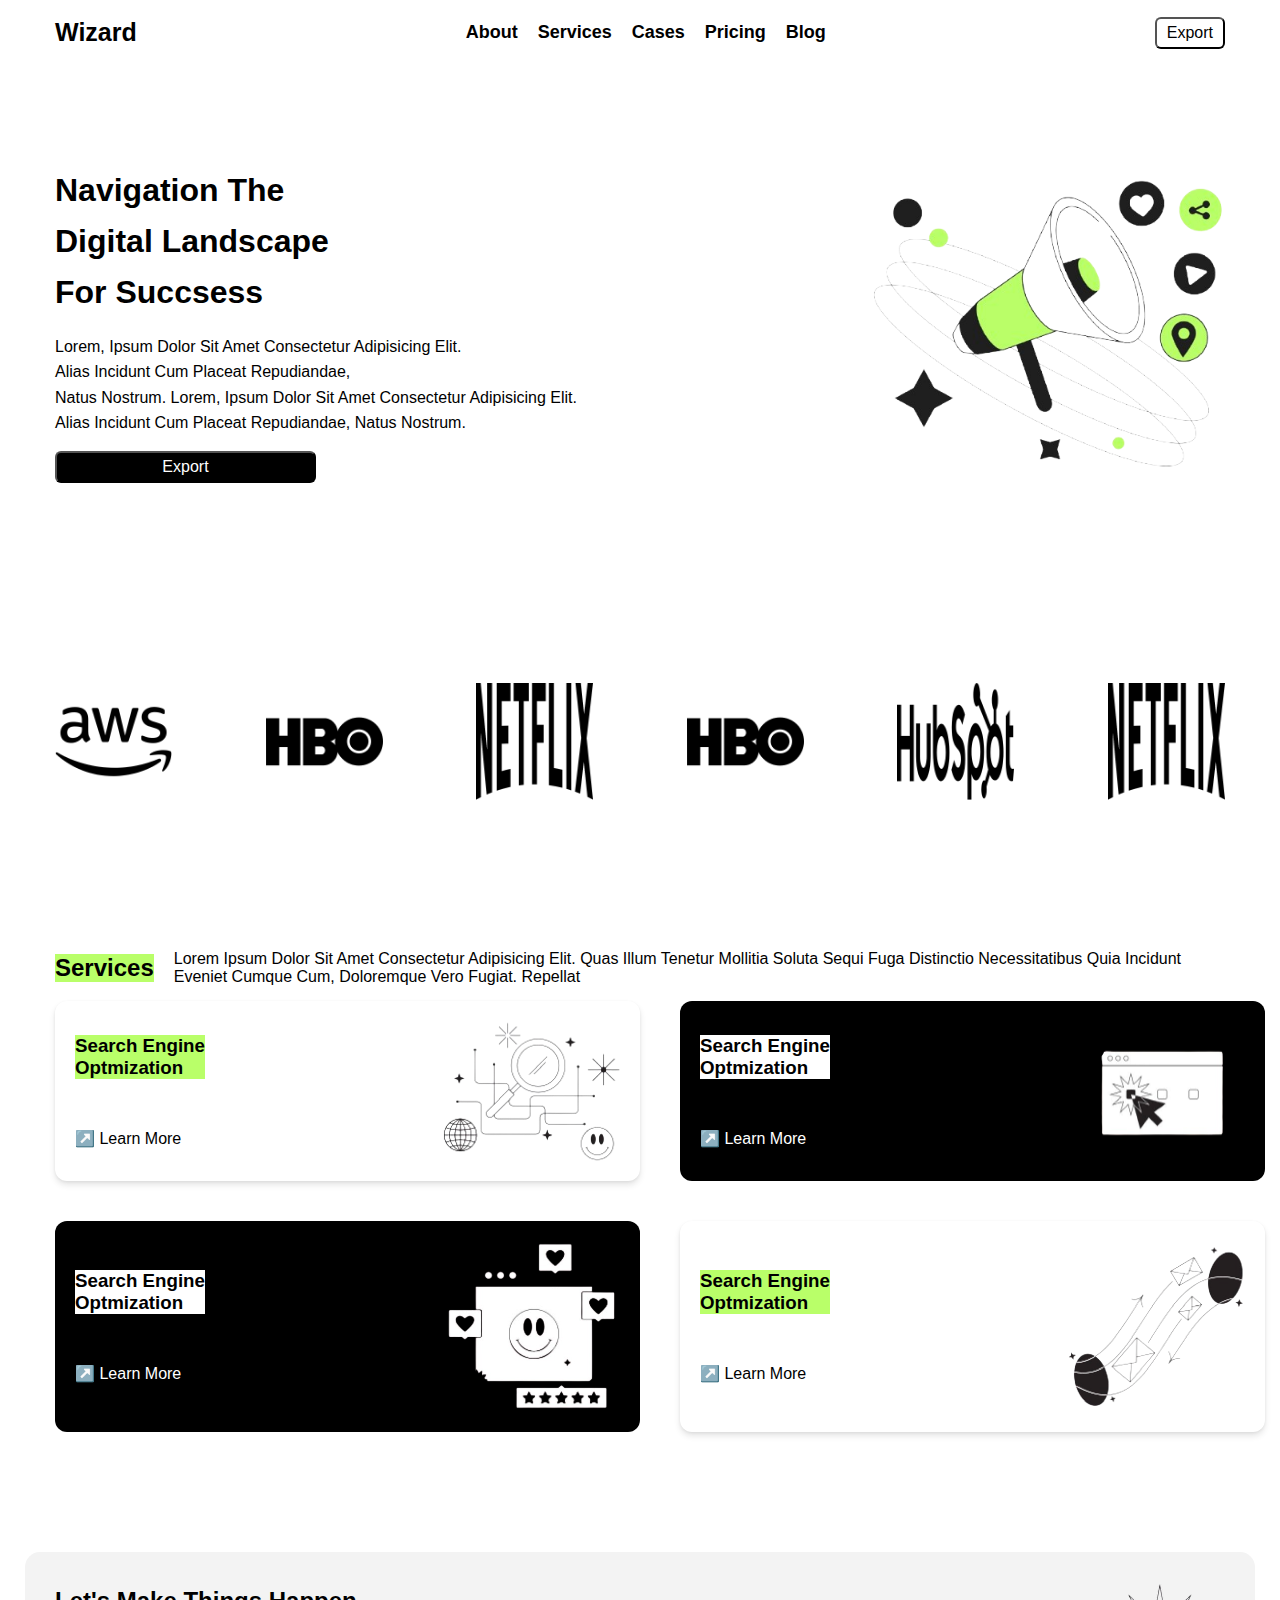
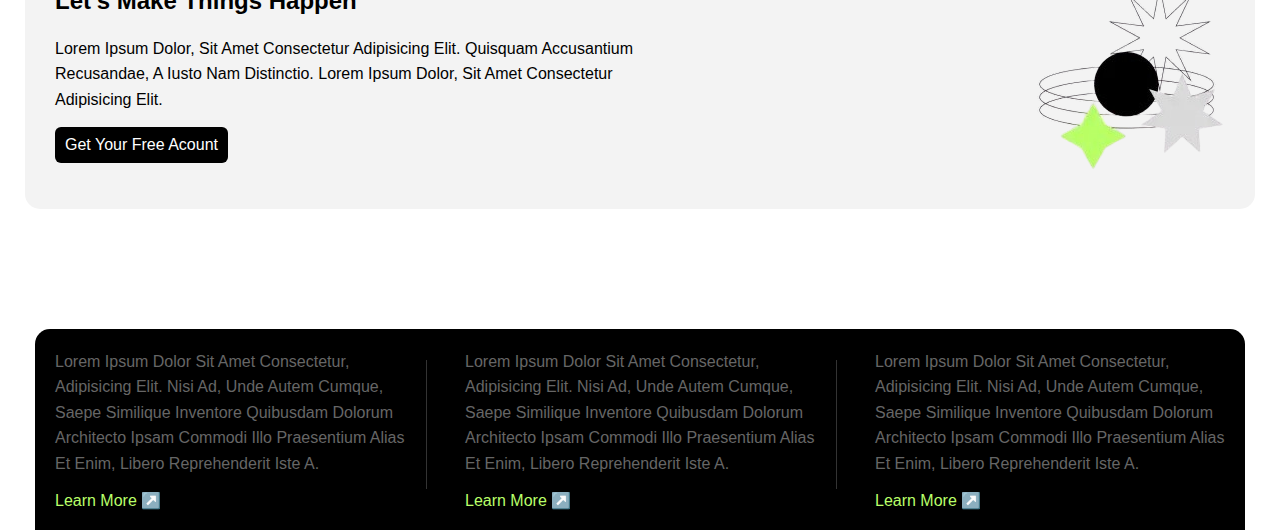
<file: Task_Three/index.html>
<!DOCTYPE html>
<html lang="en">
  <head>
    <meta charset="UTF-8" />
    <meta name="viewport" content="width=device-width, initial-scale=1.0" />
    <link rel="stylesheet" href="style.css" />
    <title>TaskThree</title>
  </head>
  <body>
    <!-- start header -->
    <header>
      <div class="container">
        <span class="logo">wizard</span>
        <nav>
          <ul>
            <li><a href="#about">about</a></li>
            <li><a href="#services">services</a></li>
            <li><a href="#cases">cases</a></li>
            <li><a href="#pricing">pricing</a></li>
            <li><a href="#blog">blog</a></li>
          </ul>
        </nav>
        <button class="header_btn">Export</button>
      </div>
    </header>

    <main>
      <!-- start hero section -->
      <section class="hero">
        <div class="container">
          <div class="maincontent">
            <div class="left">
              <h1>
                Navigation the <br />
                digital landscape <br />for succsess
              </h1>
              <p>
                Lorem, ipsum dolor sit amet consectetur adipisicing elit. <br> Alias
                incidunt cum placeat repudiandae,<br> natus nostrum. Lorem, ipsum
                dolor sit amet consectetur adipisicing elit. <br>Alias incidunt cum
                placeat repudiandae, natus nostrum.
              </p>
              <button class="hero_btn">Export</button>
            </div>
            <div class="right">
              <img src="assets/five.png" alt="" />
            </div>
          </div>
          <div class="parteners">
            <img src="assets/amazon.png" alt="" />
            <img src="assets/hbo.png" alt="" />
            <img src="assets/netflix.png" alt="" />
            <img src="assets/hbo.png" alt="" />
            <img src="assets/hubspot.png" alt="" />
            <img src="assets/netflix.png" alt="" />
          </div>
        </div>
      </section>
       <!-- start services -->
  <section class="services">
    <div class="container">
      <div class="head">
        <h2>services</h2>
        <p>
          Lorem ipsum dolor sit amet consectetur adipisicing elit. Quas
          illum tenetur mollitia soluta sequi fuga distinctio necessitatibus
          quia incidunt eveniet cumque cum, doloremque vero fugiat. Repellat

        </p>
      </div>
      <div class="elements">
        <div class="element">
          <div class="text">
            <h3>search engine <br>optmization</h3>
            <p><span>↗️</span> Learn more</p>
          </div>
          <figure>
            <img src="assets/four.png" alt="">
          </figure>
        </div>
        <div class="element2">
          <div class="text">
            <h3>search engine <br>optmization</h3>
            <p><span>↗️</span> Learn more</p>
          </div>
          <figure>
            <img src="assets/six.png" alt="">
          </figure>
        </div>
        <div class="element2">
          <div class="text">
            <h3>search engine <br>optmization</h3>
            <p><span>↗️</span> Learn more</p>
          </div>
          <figure>
            <img src="assets/one.png" alt="">
          </figure>
        </div>
        <div class="element">
          <div class="text">
            <h3>search engine <br>optmization</h3>
            <p><span>↗️</span> Learn more</p>
          </div>
          <figure>
            <img src="assets/three.png" alt="">
          </figure>
        </div>
      </div>
    </div>
  </section>
  <!-- start account section -->
  <section class="account">
    <div class="container">
      <div class="left">
        <h2>let's make things happen</h2>
        <p>
          Lorem ipsum dolor, sit amet consectetur adipisicing elit. Quisquam
          accusantium recusandae, a iusto nam distinctio. Lorem ipsum dolor,
          sit amet consectetur adipisicing elit.
        </p>
        <button class="acc_btn">get your free acount</button>
      </div>
      
        <div class="img">
          <img src="assets/two.png" alt="" />
        </div>
      </div>
    </div>
  </section>

     <!-- start case -->
  <section class="case" id="case">
    <div class="container">
      
      <div class="text">
        <p>
          Lorem ipsum dolor sit amet consectetur, adipisicing elit. Nisi ad,
          unde autem cumque, saepe similique inventore quibusdam dolorum
          architecto ipsam commodi illo praesentium alias et enim, libero
          reprehenderit iste a.
        </p>
        <span class="more">learn more ↗️</span>
        <span class="line"></span>
      </div>
      <div class="text">
        <p>
          Lorem ipsum dolor sit amet consectetur, adipisicing elit. Nisi ad,
          unde autem cumque, saepe similique inventore quibusdam dolorum
          architecto ipsam commodi illo praesentium alias et enim, libero
          reprehenderit iste a.
        </p>
        <span class="more">learn more ↗️</span>
        <span class="line"></span>
      </div>
      <div class="text">
        <p>
          Lorem ipsum dolor sit amet consectetur, adipisicing elit. Nisi ad,
          unde autem cumque, saepe similique inventore quibusdam dolorum
          architecto ipsam commodi illo praesentium alias et enim, libero
          reprehenderit iste a.
        </p>
        <span class="more">learn more ↗️</span>
      </div>
    </div>
  </section>
    </main>
  </body>
</html>
</file>
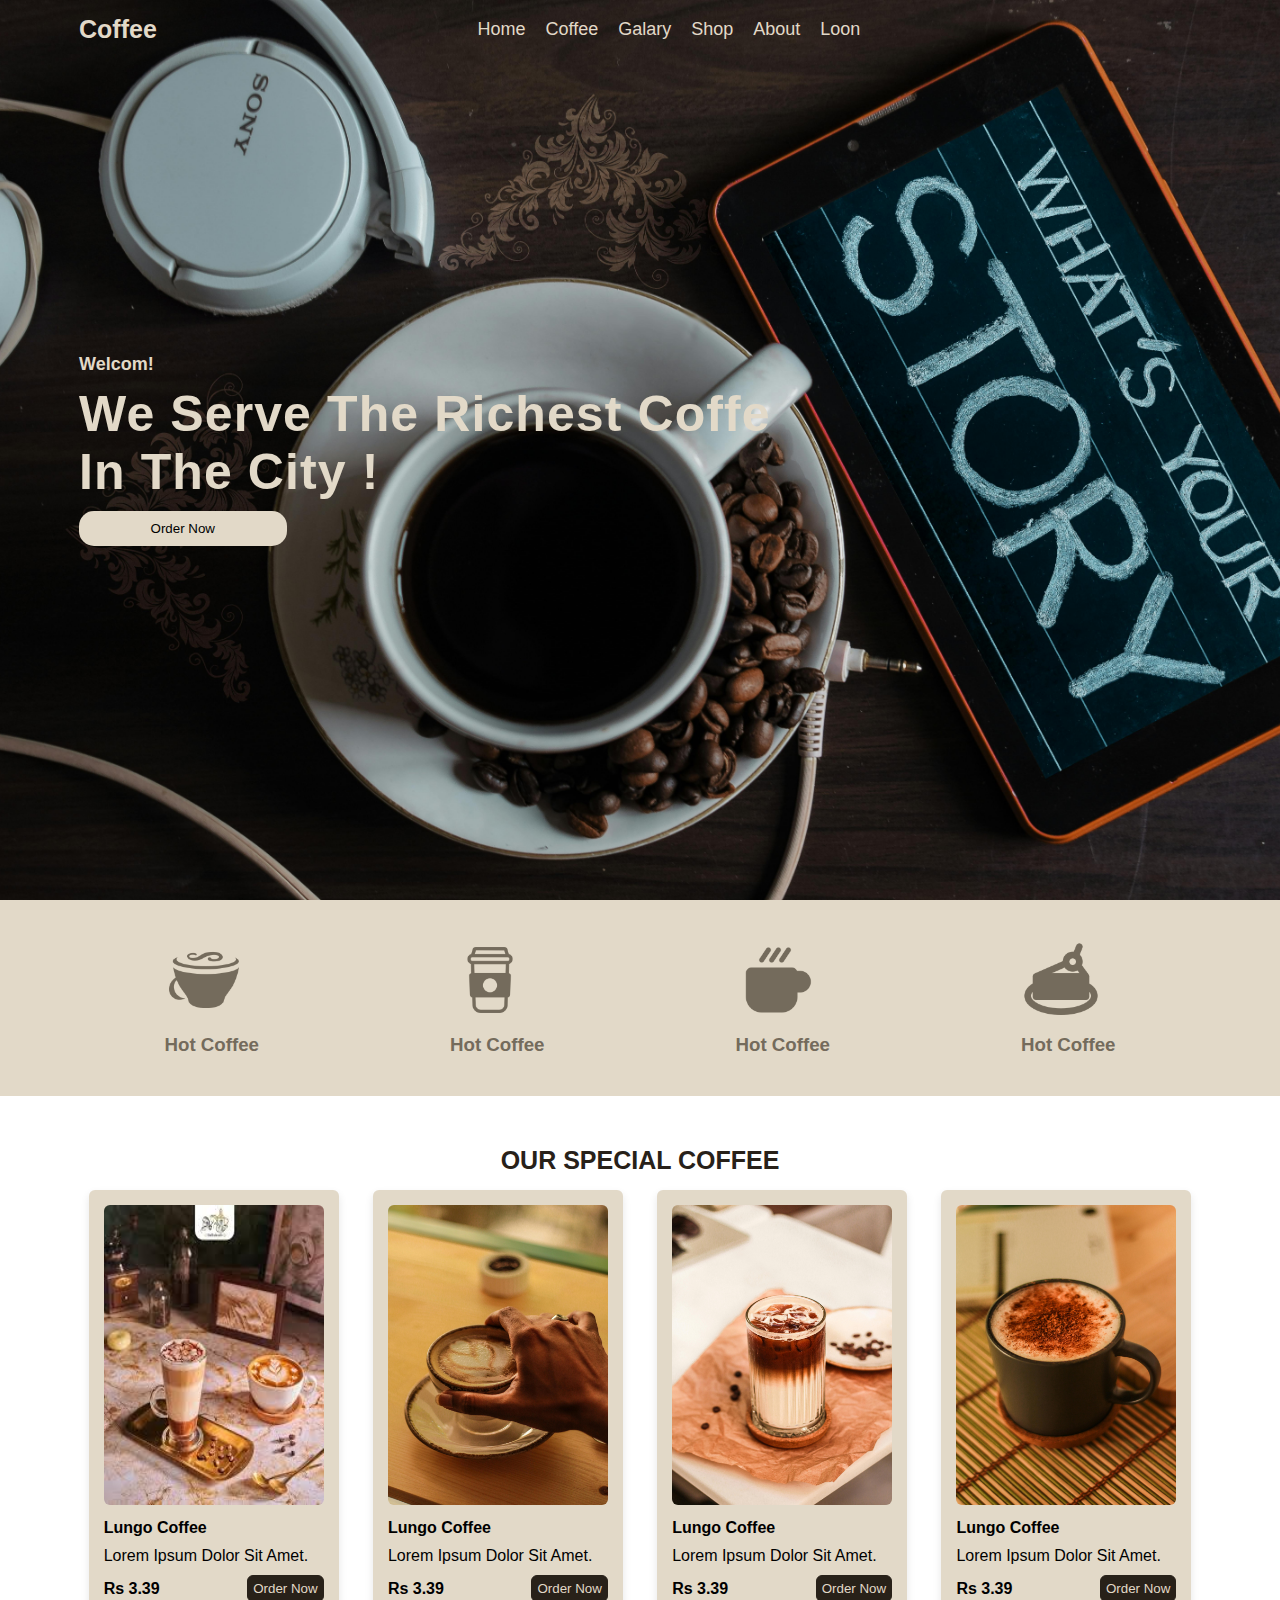
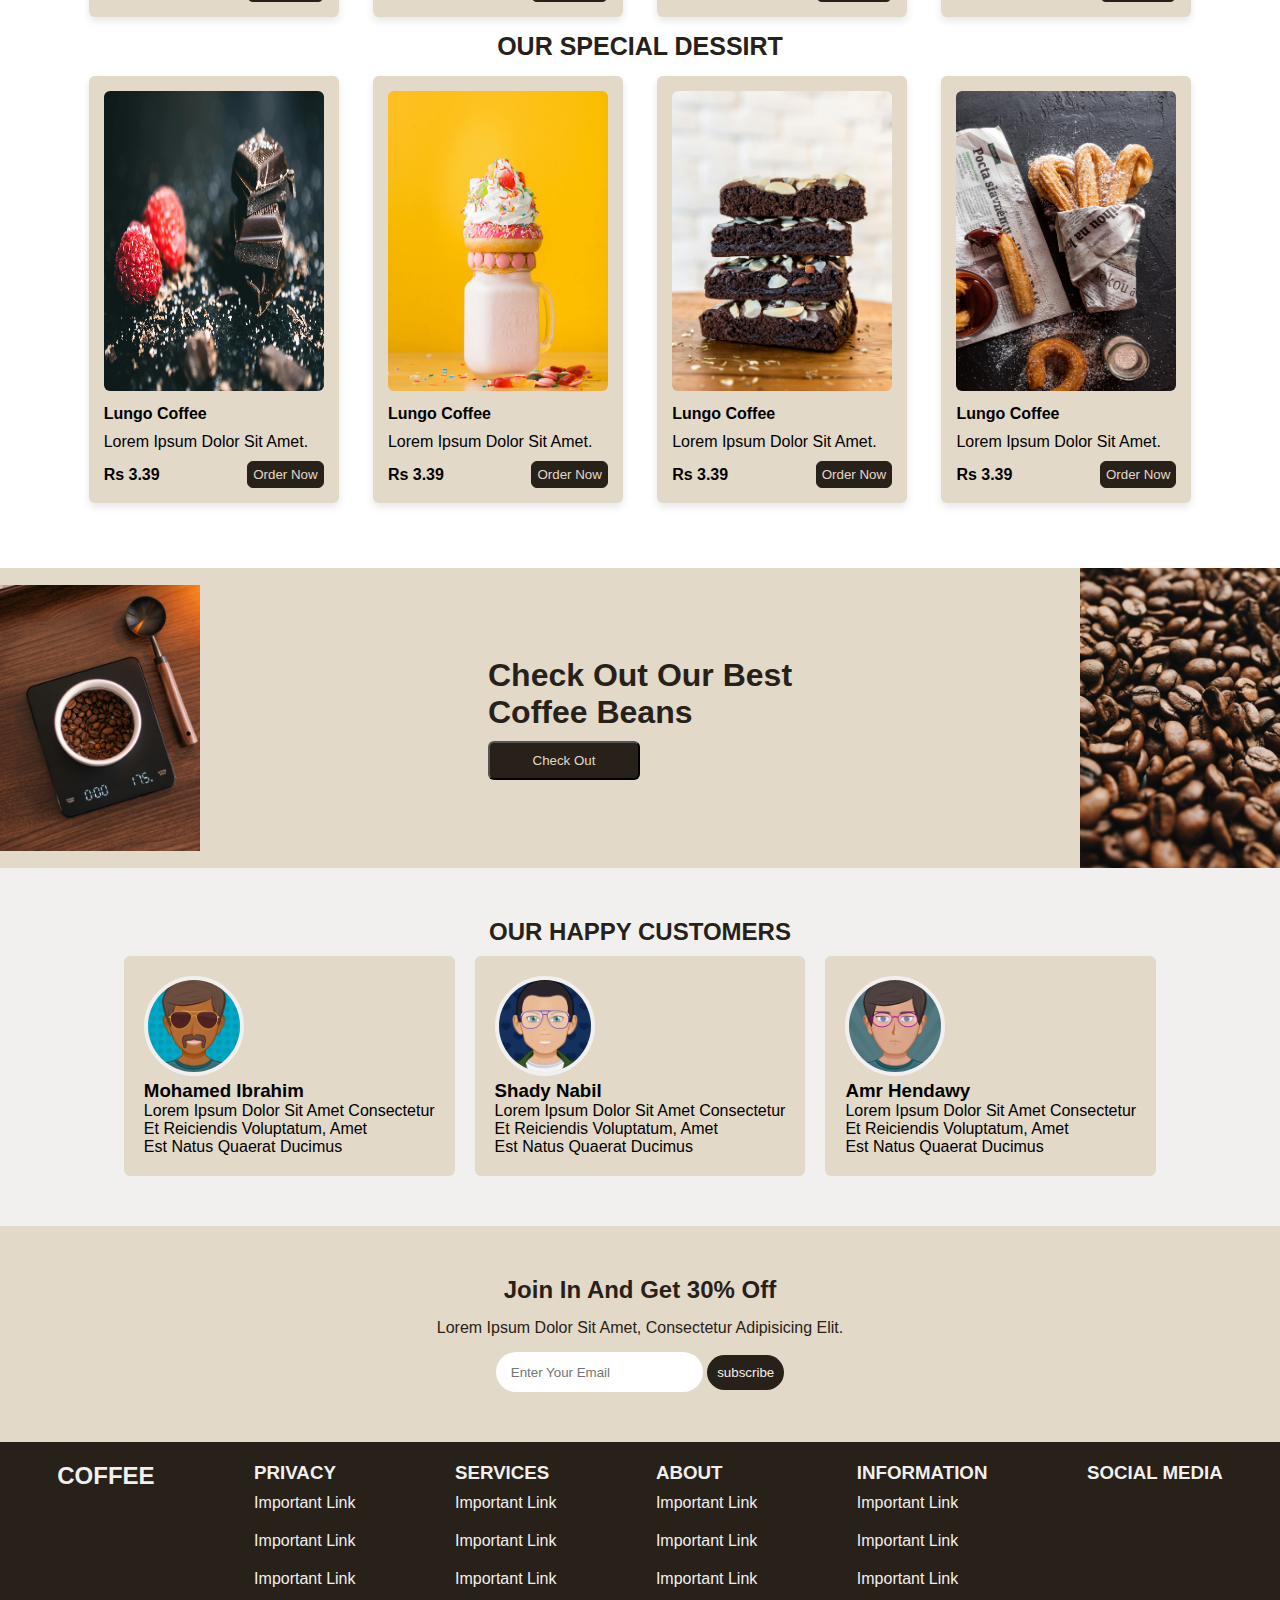
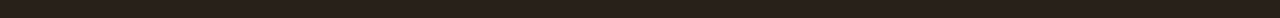
<file: TaskFour/index.html>
<!DOCTYPE html>
<html lang="en">
  <head>
    <meta charset="UTF-8" />
    <meta name="viewport" content="width=device-width, initial-scale=1.0" />
    <title>Document</title>

    <link
      rel="stylesheet"
      href="https://cdnjs.cloudflare.com/ajax/libs/font-awesome/6.7.1/css/all.min.css"
      integrity="sha512-5Hs3dF2AEPkpNAR7UiOHba+lRSJNeM2ECkwxUIxC1Q/FLycGTbNapWXB4tP889k5T5Ju8fs4b1P5z/iB4nMfSQ=="
      crossorigin="anonymous"
      referrerpolicy="no-referrer"
    />

    <link rel="stylesheet" href="style.css" />
  </head>
  <body>
    <section class="home">
      <div class="container">
        <header>
          <h3 class="logo">coffee</h3>
          <nav>
            <ul>
              <li><a href="#">Home</a></li>
              <li><a href="#">coffee</a></li>
              <li><a href="#">galary</a></li>
              <li><a href="#">shop</a></li>
              <li><a href="#">about</a></li>
              <li><a href="#">loon</a></li>
            </ul>
          </nav>
          <div class="icon">
            <i class="fa-solid fa-magnifying-glass"></i>
          </div>
        </header>
        <div class="text">
          <h5>Welcom!</h5>
          <h2>
            we serve the richest coffe <br />
            in the city !
          </h2>
          <button class="home_btn">order now</button>
        </div>
      </div>
    </section>

    <!-- Start Coffee section -->
    <section class="coffee">
      <div class="container">
        <div class="icon">
          <img src="assets/coffee-2.png" alt="" />
          <h3>hot coffee</h3>
        </div>
        <div class="icon">
          <img src="assets/coffee-3.png" alt="" />
          <h3>hot coffee</h3>
        </div>
        <div class="icon">
          <img src="assets/coffee-4.png" alt="" />
          <h3>hot coffee</h3>
        </div>
        <div class="icon">
          <img src="assets/coffee-1.png" alt="" />
          <h3>hot coffee</h3>
        </div>
      </div>
    </section>
    <!-- start special -->
    <section class="special">
      <div class="container">
        <h2 class="special_head">our Special coffee</h2>
        <div class="cards">
          <div class="card">
            <div class="img">
              <img src="assets/1.jpg" alt="cup of coffee" />
            </div>
            <div class="text">
              <h4>lungo coffee</h4>
              <p>Lorem ipsum dolor sit amet.</p>
              <div class="order">
                <span>Rs 3.39</span>
                <button class="card_button">order now</button>
              </div>
            </div>
          </div>
          <div class="card">
            <div class="img">
              <img src="assets/2.jpg" alt="cup of coffee" />
            </div>
            <div class="text">
              <h4>lungo coffee</h4>
              <p>Lorem ipsum dolor sit amet.</p>
              <div class="order">
                <span>Rs 3.39</span>
                <button class="card_button">order now</button>
              </div>
            </div>
          </div>
          <div class="card">
            <div class="img">
              <img src="assets/3.jpg" alt="cup of coffee" />
            </div>
            <div class="text">
              <h4>lungo coffee</h4>
              <p>Lorem ipsum dolor sit amet.</p>
              <div class="order">
                <span>Rs 3.39</span>
                <button class="card_button">order now</button>
              </div>
            </div>
          </div>
          <div class="card">
            <div class="img">
              <img src="assets/4.jpg" alt="cup of coffee" />
            </div>
            <div class="text">
              <h4>lungo coffee</h4>
              <p>Lorem ipsum dolor sit amet.</p>
              <div class="order">
                <span>Rs 3.39</span>
                <button class="card_button">order now</button>
              </div>
            </div>
          </div>
        </div>

        <h2 class="special_head">our Special dessirt</h2>
        <div class="cards">
          <div class="card">
            <div class="img">
              <img src="assets/5.jpg" alt="cup of coffee" />
            </div>
            <div class="text">
              <h4>lungo coffee</h4>
              <p>Lorem ipsum dolor sit amet.</p>
              <div class="order">
                <span>Rs 3.39</span>
                <button class="card_button">order now</button>
              </div>
            </div>
          </div>
          <div class="card">
            <div class="img">
              <img src="assets/6.jpg" alt="cup of coffee" />
            </div>
            <div class="text">
              <h4>lungo coffee</h4>
              <p>Lorem ipsum dolor sit amet.</p>
              <div class="order">
                <span>Rs 3.39</span>
                <button class="card_button">order now</button>
              </div>
            </div>
          </div>
          <div class="card">
            <div class="img">
              <img src="assets/7.jpg" alt="cup of coffee" />
            </div>
            <div class="text">
              <h4>lungo coffee</h4>
              <p>Lorem ipsum dolor sit amet.</p>
              <div class="order">
                <span>Rs 3.39</span>
                <button class="card_button">order now</button>
              </div>
            </div>
          </div>
          <div class="card">
            <div class="img">
              <img src="assets/8.jpg" alt="cup of coffee" />
            </div>
            <div class="text">
              <h4>lungo coffee</h4>
              <p>Lorem ipsum dolor sit amet.</p>
              <div class="order">
                <span>Rs 3.39</span>
                <button class="card_button">order now</button>
              </div>
            </div>
          </div>
        </div>
      </div>
    </section>
    <!-- Start check out -->
    <section class="check">
      <img src="assets/9.jpg" alt="" />
      <div class="text">
        <h2>
          check out our best <br />
          coffee beans
        </h2>
        <button>check out</button>
      </div>
      <img src="assets/10.jpg " class="beans" alt="" />
    </section>


    <section class="testimonials">
      <div class="container">
        <h2>our happy customers</h2>
        <div class="content">
          <div class="element">
            <div class="image">
              <img src="assets/asset 20.png" alt="userimage" />
            </div>
            <div class="text">
              <h3>Mohamed Ibrahim</h3>
              <div class="stars">
                <i class="fa-solid fa-star"></i>
                <i class="fa-solid fa-star"></i>
                <i class="fa-solid fa-star"></i>
                <i class="fa-solid fa-star"></i>
                <i class="fa-regular fa-star"></i>
              </div>
              <p>
                Lorem ipsum dolor sit amet consectetur <br> 
                et reiciendis voluptatum, amet  <br> est natus quaerat ducimus
              </p>
            </div>
          </div>
          <div class="element sp">
            <div class="image">
              <img src="assets/asset 21.png" alt="userimage" />
            </div>
            <div class="text">
              <h3>Shady Nabil</h3>
              <div class="stars">
                <i class="fa-solid fa-star"></i>
                <i class="fa-solid fa-star"></i>
                <i class="fa-solid fa-star"></i>
                <i class="fa-solid fa-star"></i>
                <i class="fa-regular fa-star"></i>
              </div>
              <p>
                Lorem ipsum dolor sit amet consectetur <br> 
                et reiciendis voluptatum, amet  <br> est natus quaerat ducimus
              </p>
            </div>
          </div>
          <div class="element">
            <div class="image">
              <img src="assets/asset 22.png" alt="userimage" />
            </div>
            <div class="text">
              <h3>Amr Hendawy</h3>
              <div class="stars">
                <i class="fa-solid fa-star"></i>
                <i class="fa-solid fa-star"></i>
                <i class="fa-solid fa-star"></i>
                <i class="fa-solid fa-star"></i>
                <i class="fa-regular fa-star"></i>
              </div>
              <p>
                Lorem ipsum dolor sit amet consectetur <br>
                et reiciendis voluptatum, amet  <br> est natus quaerat ducimus
              </p>
            </div>
          </div>
        </div>
       
      </div>
    </section>

    <section class="subscribe">
      <div class="container">
        
          <h2>join in and get 30% off</h2>
          <p>Lorem ipsum dolor sit amet, consectetur adipisicing elit.</p>
          <div class="form">
            <input type="email" placeholder="Enter Your Email">
            <button>subscribe</button>
          </div>
        </div>

      
    </section>

    <footer>
      <div class="logo"><h2>Coffee</h2></div>
      <div class="privacy">
        <h3>Privacy</h3>
        <ul>
          <li><a href="#">Important Link</a></li>
          <li><a href="#">Important Link</a></li>
          <li><a href="#">Important Link</a></li>
        </ul>
      </div>
      <div class="services">
        <h3>services</h3>
        <ul>
          <li><a href="#">Important Link</a></li>
          <li><a href="#">Important Link</a></li>
          <li><a href="#">Important Link</a></li>
        </ul>
      </div>
      <div class="About">
        <h3>About</h3>
        <ul>
          <li><a href="#">Important Link</a></li>
          <li><a href="#">Important Link</a></li>
          <li><a href="#">Important Link</a></li>
        </ul>
      </div>
      <div class="info">
        <h3>information</h3>
        <ul>
          <li><a href="#">Important Link</a></li>
          <li><a href="#">Important Link</a></li>
          <li><a href="#">Important Link</a></li>
        </ul>
      </div>
      <div class="social">
        <h3>social Media</h3>
        <div class="icons">
          <i class="fa-brands fa-facebook"></i>
          <i class="fa-brands fa-twitter"></i>
          <i class="fa-brands fa-instagram"></i>
          <i class="fa-brands fa-linkedin"></i>

        </div>
      </div>
    </footer>
  </body>
</html>
</file>
<file: Task_Three/style.css>
* {
  padding: 0;
  margin: 0;
}
:root {
  --bg-color: white;
  --main-color: #000;
  --Secondary-color: #33333361;
  --highlight: #b9ff69;
  --trans: 0.4s;
  scroll-behavior: smooth;
}
body {
  text-transform: capitalize;
  font-family: Arial, Helvetica, sans-serif;
}
ul {
  list-style: none;
}
a {
  text-decoration: none;
  display: block;
}
@media (min-width: 768px) {
  .container {
    width: 750px;
  }
}

@media (min-width: 992px) {
  .container {
    width: 970px;
  }
}

@media (min-width: 1200px) {
  .container {
    width: 1170px;
  }
}

.container {
  padding-left: 15px;
  padding-right: 15px;
  margin-left: auto;
  margin-right: auto;
  height: 100%;
}
button {
  padding: 5px 10px;
  border-radius: 6px;
  cursor: pointer;
  transition: var(--trans);
  font-size: 1em;
}
/* start header */
header {
  background-color: var(--bg-color);
  height: 65px;
}
header .container {
  display: flex;
  justify-content: space-between;
  align-items: center;
}
nav {
  display: flex;
  align-items: center;
}
nav ul {
  display: flex;
}
nav ul a {
  padding: 22px 10px;
  color: var(--main-color);
  font-weight: 600;
  font-size: 18px;
  transition: var(--trans);
}
nav ul a:hover {
  color: white;
  background-color: var(--main-color);
}
.logo {
  font-size: 25px;
  color: var(--main-color);
  font-weight: 800;
}
.header_btn {
  background-color: transparent;
}
.header_btn:hover {
  background-color: var(--main-color);
  color: white;
}
@media (max-width: 630px) {
  .header_btn {
    display: none;
  }
  header .container ul a {
    font-size: 15px;
    padding: 5px 7px;
  }
  header .container {
    flex-direction: column;
  }
}

/* start hero section */
.hero {
  height: calc(100vh - 65px);
}
.hero .container {
  display: flex;
  flex-direction: column;
  justify-content: space-around;
}
.hero .maincontent {
  display: flex;
  justify-content: space-between;
  align-items: center;
}
.maincontent h1,
.maincontent p {
  line-height: 1.6;
  margin-bottom: 15px;
}
.hero .right {
  display: flex;
  justify-content: flex-end;
}
.hero .right img {
  width: 80%;
  height: auto;
}
@media (max-width: 767px) {
  .hero .right img {
    display: none;
  }
  .hero .maincontent {
    justify-content: center;
    text-align: center;
  }
  .hero .maincontent h1 {
    font-size: 18px;
  }
  .hero .maincontent p {
    font-size: 14px;
  }
}
.hero_btn {
  width: 50%;
  background-color: black;
  color: white;
  transition: var(--trans);
}
.hero_btn:hover {
  background-color: white;
  color: black;
}
.parteners {
  display: flex;
  justify-content: space-between;
  align-items: center;
  flex-wrap: wrap;
}
@media (max-width: 767px) {
  .parteners {
    justify-content: center;
    gap: 25px;
  }
}
.hero .parteners img {
  width: 10%;
}

/* services */
.services {
  padding: 50px 0;
}
.container .head {
  display: flex;
  justify-content: flex-start;
  align-items: center;
  gap: 20px;
  margin-bottom: 15px;
}
.container .head h2 {
  background-color: var(--highlight);
}
@media (max-width: 600px) {
  .container .head {
    flex-wrap: wrap;
    justify-content: center;
    text-align: center;
  }
}
.services .container .elements {
  display: grid;
  grid-template-columns: repeat(2, 50%);
  gap: 40px;
}
@media (max-width: 768px) {
  .services .container .elements {
    grid-template-columns: 1fr;
  }
}
.services .container .elements > div {
  border-radius: 12px;
  padding: 20px;
  display: flex;
  justify-content: space-between;
  gap: 15px;
  align-items: center;
}
.services .elements .element {
  background-color: white;
  box-shadow: 0 4px 6px rgba(0, 0, 0, 0.1), 0 1px 3px rgba(0, 0, 0, 0.06);
}
.services .elements .element2 {
  background-color: black;
  color: white;
}
.services .container .elements > div .text {
  display: flex;
  flex-direction: column;
  gap: 50px;
  justify-content: space-between;
}
.services .element .text h3 {
  background-color: var(--highlight);
  color: black;
}
.services .element2 .text h3 {
  background-color: white;
  color: black;
}
.services figure {
  display: flex;
  justify-content: flex-end;
  /* background-color: red; */
}
.services img {
  width: 50%;
  /* height: auto; */
}
/* account */
.account {
  padding: 70px 0;
}
.account .container {
  background-color: #f3f3f3;
  padding: 30px;
  border-radius: 15px;
  display: flex;
  justify-content: space-between;
  align-items: center;
}
.account .container .left {
  width: 50%;
}
.account .container .left h2,
.account .container .left p,
.acc_btn {
  margin-bottom: 15px;
  line-height: 1.6;
}
.acc_btn {
  background-color: #000;
  color: white;
  text-transform: capitalize;
  transition: var(--trans);
  border: none;
  outline: none;
}
.acc_btn:hover {
  background-color: white;
  color: black;
}
@media (max-width: 768px) {
  .account .container .left {
    width: 100%;
  }
  .account .container {
    flex-direction: column;
  }
}

/* case study */
.case {
  padding-top: 50px;
}
.case .container {
  background-color: black;
  border-top-left-radius: 15px;
  border-top-right-radius: 15px;
  border-bottom-right-radius: 0;
  border-bottom-left-radius: 0;
  padding: 20px;
  display: flex;
  justify-content: center;
  align-items: center;
  gap: 60px;
  color: #666;
}
.case .container .text {
  position: relative;
}
.case .container .line {
  position: absolute;
  height: 80%;
  background-color: #333;
  width: 1px;
  right: -22px;
  top: 11px;
}
@media (max-width: 767px) {
  .case .container {
    flex-direction: column;
  }
  .case .container .line {
    left: 50%;
    transform: translate(-50%, 100%);
    width: 80%;
    height: 1px;
    top: 115%;
  }
}
.case .container p {
  line-height: 1.6;
  margin-bottom: 15px;
}
.case .more {
  color: var(--highlight);
}
</file>
<file: TaskFour/style.css>
* {
  padding: 0;
  margin: 0;
  box-sizing: border-box;
}
.container {
  width: 90%;
  padding-left: 15px;
  padding-right: 15px;
  margin-left: auto;
  margin-right: auto;
}
ul {
  list-style: none;
}
a {
  text-decoration: none;
  display: block;
}
body {
  text-transform: capitalize;
  font-family: Arial, Helvetica, sans-serif;
}
:root {
  --bg: #e2d9c8;
  --bg2: #f1f0ee;
  --main: #282119;
  --card: #efeae6;
  --tranition: 0.4s;
}

/* End Of General Rules */

/* Start Home Section  */
.home {
  background-image: url(assets/pexels-picturemechaniq-1749303.jpg);
  background-color: var(--main);
  height: 100vh;
  background-size: cover;
  background-position: center;
  color: var(--bg);
  position: relative;
}
.home header {
  display: flex;
  justify-content: space-between;
  align-items: center;
  padding-top: 15px;
}
.home header h3 {
  font-size: 25px;
}
.home header nav ul {
  display: flex;
  justify-content: space-between;
  align-items: center;
}
.home header nav ul a {
  padding-right: 20px;
  font-size: 18px;
  color: var(--bg);
  transition: var(--tranition);
}
.home header nav ul a:hover {
  color: white;
  scale: 1.1;
}
@media (max-width: 992px) {
  header .icon {
    display: none;
  }
}
@media (max-width: 768px) {
  header {
    flex-direction: column;
    gap: 15px;
  }
  .home header .logo {
    font-size: 18px;
  }
  .home header nav ul a {
    padding-right: 10px;
    font-size: 15px;
  }
  .home .text h5 {
    font-size: 15px;
  }
  .home .text h2 {
    font-size: 25px !important;
  }
}

.home .text {
  position: absolute;
  top: 50%;
  transform: translateY(-50%);
}
.home .text h5 {
  font-size: 18px;
  margin-bottom: 10px;
}
.home .text h2 {
  font-size: 50px;
  margin-bottom: 10px;
  letter-spacing: 1.1px;
}
.home .text button {
  background-color: var(--bg);
  color: black;
  padding: 10px;
  text-transform: capitalize;
  border-radius: 15px;
  border: none;
  outline: none;
  transition: var(--tranition);
  cursor: pointer;
  width: 30%;
}
.home .text button:hover {
  width: 50%;
  letter-spacing: 1.4px;
  background-color: var(--main);
  color: white;
}
/* End Of Home Section */
/* Start Coffee section */
.coffee {
  background-color: var(--bg);
  padding-top: 40px;
  padding-bottom: 40px;
}
.coffee .container {
  display: flex;
  justify-content: space-around;
  align-items: center;
  gap: 20px;
  flex-wrap: wrap;
}
.coffee .container .icon img {
  width: 80px;
  margin-bottom: 10px;
}
.coffee .container .icon h3 {
  color: #746b5c;
}
/* End Coffee section */
/* Start Special section */
.special {
  position: relative;
  padding: 50px 0;
}

.special .special_head {
  text-transform: uppercase;
  color: var(--main);
  font-size: 25px;
  display: flex;
  justify-content: center;
  margin-bottom: 15px;
}
.special .container .cards {
  display: flex;
  justify-content: space-around;
  align-items: center;
  flex-wrap: wrap;
  gap: 15px;
  margin-bottom: 15px;
}
@media(max-width : 768px){
  .special .container .cards {
    justify-content: center;
  }
}
.special .container .cards .card {
  box-shadow: 0 4px 8px rgba(0, 0, 0, 0.1); /* Soft shadow */
  border-radius: 6px;
  background-color: var(--bg);
  padding: 15px;
  width: 250px;
}

.special .cards .card img {
  width: 100%;
  height: 300px;
  border-radius: 6px;
  margin-bottom: 10px;
}

.special .card .text p {
  margin: 10px 0;
}
.special .card .text .order {
  display: flex;
  justify-content: space-between;
  align-items: center;
}
.special .card .text .order button {
  background-color: var(--main);
  color: var(--bg);
  padding: 5px;
  border-radius: 6px;
  transition: var(--tranition);
  outline: none;
  text-transform: capitalize;
  cursor: pointer;
  border: 1px var(--main) solid;
}
.special .card .text .order button:hover {
  background-color: var(--bg);
  color: var(--main);
}
.special .card .text .order span {
  font-weight: 900;
}
/* End Special section */
.check {
  background-color: var(--bg);
  display: flex;
  justify-content: space-between;
  align-items: center;
}
@media(max-width : 768px){
  .check {
    justify-content: center;
    text-align: center;
    padding: 30px 0;
  }
  .check img {
    display: none;
  }
  .check .text h2 {
    font-size: 18px;
  }
}
.check .text h2{
  font-size: 2rem;
  margin-bottom: 10px;
  color: var(--main);
}
.check button {
  text-transform: capitalize;
  padding: 10px;
  width: 50%;
  border-radius: 6px;
  background-color: var(--main);
  color: var(--bg);
}
.check img {
  max-width: 200px;
}
/*  */
.testimonials {
  background-color: var(--bg2);
  padding: 50px 0;
  
}
.testimonials .container h2 {
  text-transform: uppercase;
  display: flex;
  justify-content: center;
  margin-bottom: 10px;
  color: var(--main);
}
.testimonials .container .content {
  display: flex;
  justify-content: center;
  align-items: center;
  gap: 20px;
  flex-wrap: wrap;
  
}
.testimonials .container .content .element {
  background-color: var(--bg);
  padding: 20px;
  border-radius: 6px;
}
.testimonials .container .content img {
  height: 100px;
  width: 100px;
  border-radius: 50%;
  border: 4px solid var(--bg2);
}
.testimonials .container .stars i {
  color: orange;
}
/* subscribe */
.subscribe {
  padding: 50px 0;
  background-color: var(--bg);
  color: var(--main);
}
.subscribe .container {
  display: flex;
  align-items: center;
  justify-content: center;
  gap: 15px;
  flex-direction: column;
}
.subscribe input {
  background-color: white;
  padding: 15px;
  border-radius: 20px;
  height: 40px;
  border: none;
  outline: none;
}
.subscribe button {
  background-color: var(--main);
  color: var(--bg2);
  padding: 10px;
  border-radius: 20px;
  border: none;
  outline: none;
} 

/* footer */
footer {
  background-color: var(--main);
  color: var(--bg2);
  padding: 20px;
  display: flex;
  justify-content: space-around;
  gap: 25px;
  align-items: center;
  text-transform: uppercase;
  flex-wrap: wrap;
}
footer > div ul li a  {
  padding: 10px 0;
  color: var(--bg2);
  transition: .4s;
  text-transform: capitalize;
}
footer > div ul li a:hover {
  transform: translateX(10px);
}
footer .logo , footer .social {
  align-self: flex-start;
}
footer .social .icons {
  padding-top: 20px;
}
footer .social .icons i {
  padding-right: 10px;
}
</file>
